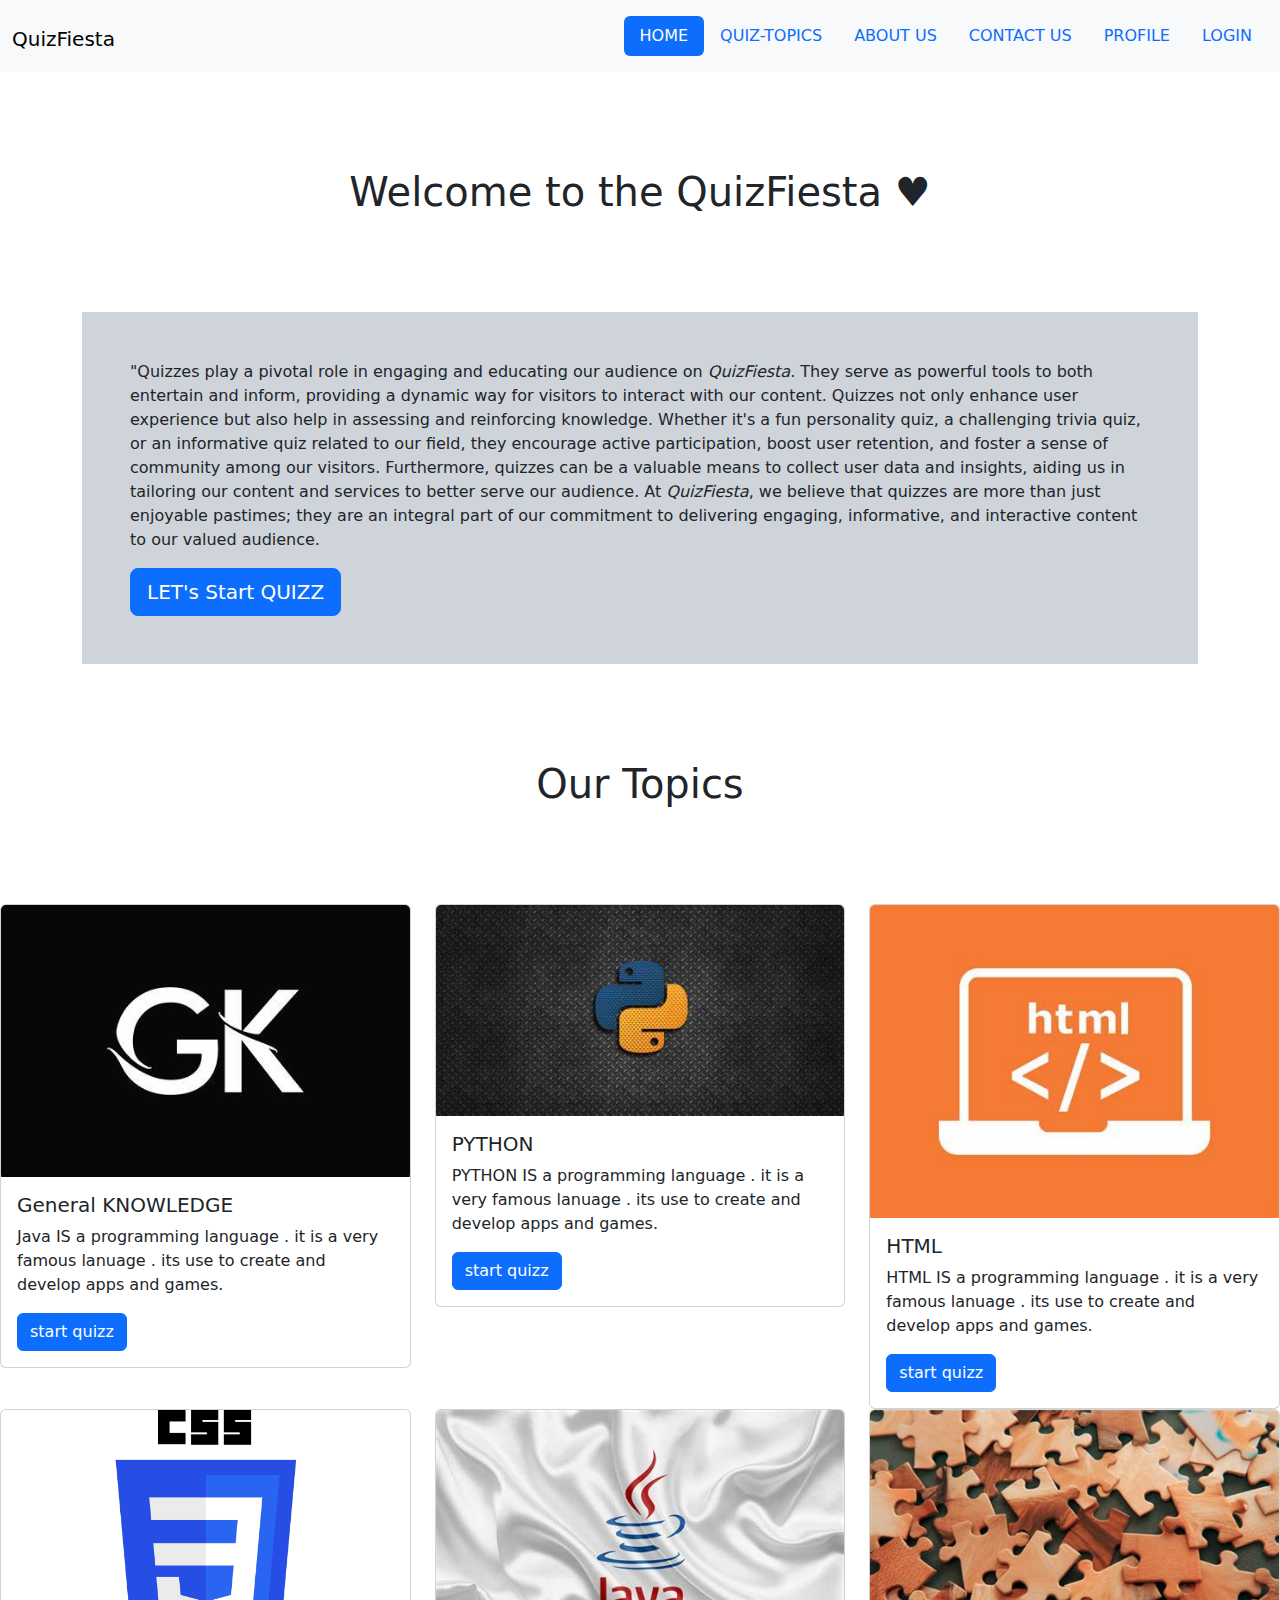
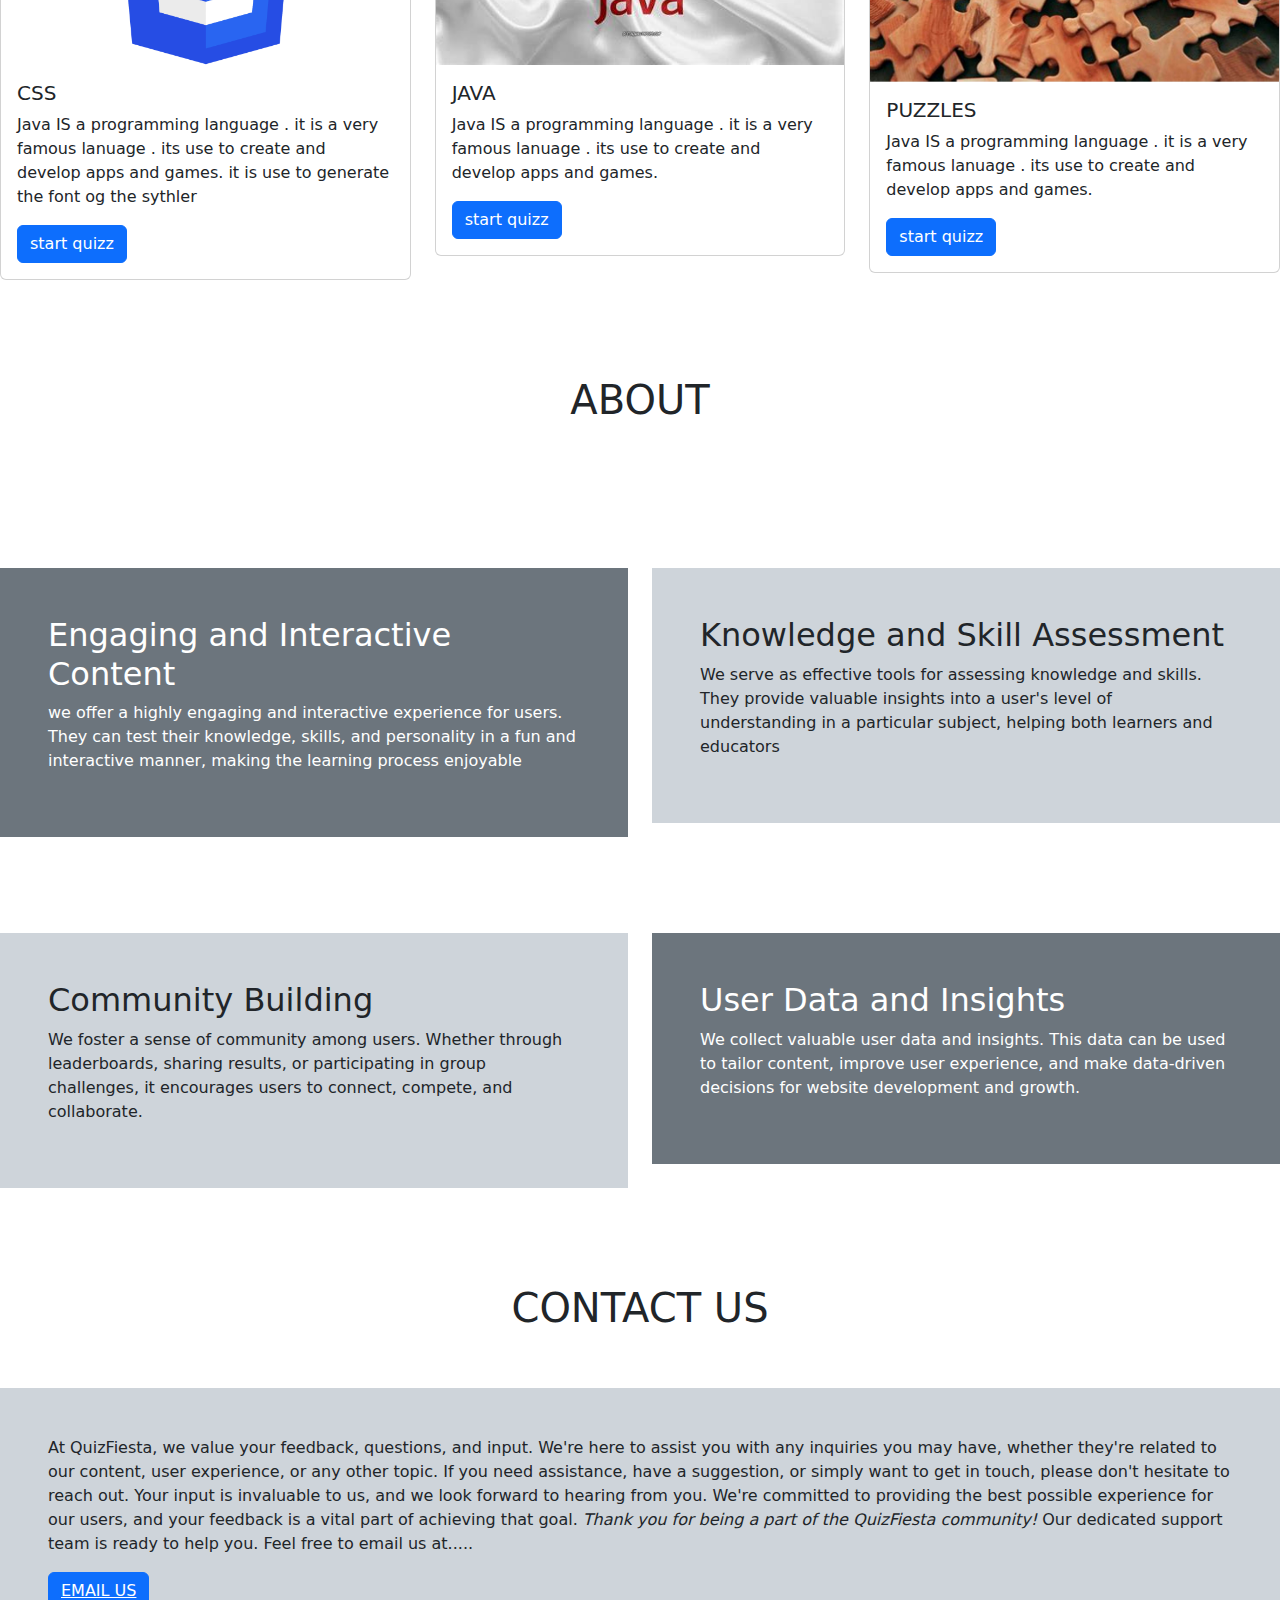
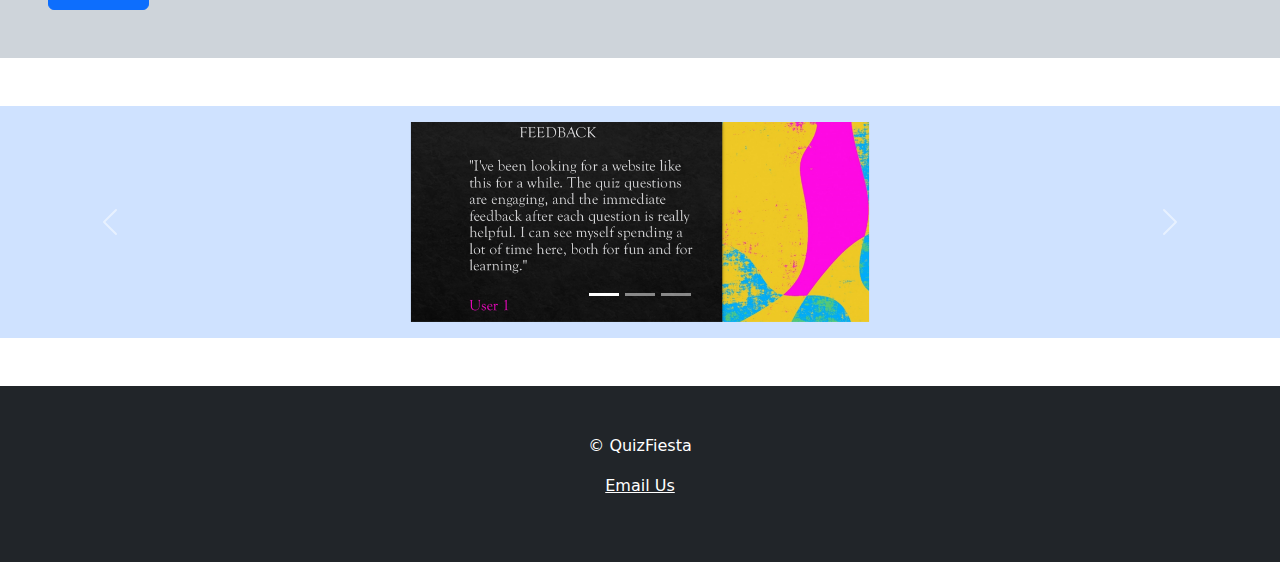
<file: QuizFrontend/index.html>
<!DOCTYPE html>
<html lang="en">

<head>
  <meta charset="UTF-8">
  <meta name="viewport" content="width=device-width, initial-scale=1.0">
  <title>Welcome to the Quiz</title>
  <link rel="stylesheet" href="styles.css">
  <link rel="stylesheet" href="css/bootstrap.min.css">
  <script src="js/bootstrap.min.js"></script>
</head>

<body>
  <header>
    <nav class="navbar bg-body-tertiary">
      <div class="container-fluid">
        <h1> <a class="navbar-brand">QuizFiesta</a> </h1>

        <ul class="nav nav-pills">
          <li class="nav-item">
            <a class="nav-link active" aria-current="page" href="index.html">HOME</a>
          </li>
          <li class="nav-item">
            <a class="nav-link" href="#tops">QUIZ-TOPICS</a>
          </li>
          <li class="nav-item">
            <a class="nav-link" href="#abt">ABOUT US</a>
          </li>
          <li class="nav-item">
            <a class="nav-link" href="#contact">CONTACT US</a>
          </li>
          <li class="nav-item">
            <a class="nav-link" href="profile.html">PROFILE</a>
          </li>
          <li class="nav-item">
            <a class="nav-link" data-bs-toggle="modal" data-bs-target="#loginModal">LOGIN</a>
          </li>
        </ul>
    </nav>
  </header>
  <main>
    <!--   MODAL BOX FOR  LOGIN  -->
    <div class="modal fade" id="loginModal" tabindex="-1" aria-labelledby="loginModalLabel" aria-hidden="true">
      <div class="modal-dialog">
        <div class="modal-content">
          <div class="modal-header">
            <h5 class="modal-title" id="loginModalLabel">Login</h5>
            <button type="button" class="btn-close" data-bs-dismiss="modal" aria-label="Close"></button>
          </div>
          <div class="container">
            <div class="form-container">
              <form id="login-form"> <br>
                <input type="text" id="username" placeholder=" Enter Your Username" required> <br>
                <input type="email" id="login-email" placeholder="Enter Your Email" required> <br>
                <button type="submit" class="btn btn-primary sub-btn">Login</button> <br> <br>
              </form>
            </div>
          </div>
        </div>
      </div>
    </div>
    <!-- WELCOME   MESSAGE AT START OF THE PAGE -->
    <div id="wel">
      <h2 id="welcome" class="fs-1 p-5 mt-5 mb-5 text-center"> Welcome to the QuizFiesta &#x2665; </h2>

      <div class="container">
        <div class="w-100 bg-dark-subtle p-5 nb-5">
          <p>
            "Quizzes play a pivotal role in engaging and educating our audience on <i>QuizFiesta</i>. They serve as
            powerful tools to both entertain and inform, providing
            a dynamic way for visitors to interact with our content. Quizzes not only enhance user experience
            but also help in assessing and reinforcing knowledge. Whether it's a fun personality quiz, a challenging
            trivia quiz, or an informative quiz related
            to our field, they encourage active participation, boost user retention, and foster a sense of community
            among
            our visitors. Furthermore, quizzes can
            be a valuable means to collect user data and insights, aiding us in tailoring our content and services to
            better serve our audience. At <i>QuizFiesta</i>, we believe that quizzes
            are more than just enjoyable pastimes; they are an integral part of our commitment to delivering engaging,
            informative, and interactive content to our valued audience.
          </p>
          <button type="button" class="btn btn-primary btn-lg"> LET's Start QUIZZ</button>
        </div>
      </div>
      <div id="tops">
        <h2 id="topics" class="fs-1 p-5 mt-5 mb-5 text-center"> Our Topics </h2>
        <div class="row">
          <!-- topic 1-->
          <div class="col">
            <div class="card">
              <img src="images/gk.jpeg" class="card-img-top" alt="GK">
              <div class="card-body">
                <h5 class="card-title">General KNOWLEDGE</h5>
                <p class="card-text"> Java IS a programming language . it is a very famous lanuage . its use to create
                  and
                  develop apps and games.</p>
                <a href="#loginModal" class="btn btn-primary " data-bs-toggle="modal">start quizz</a>
              </div>
            </div>
          </div>

          <div class="col">
            <!-- topic 2-->
            <div class="card">
              <img src="images/py.jpeg" class="card-img-top" alt="py">
              <div class="card-body">
                <h5 class="card-title">PYTHON</h5>
                <p class="card-text"> PYTHON IS a programming language . it is a very famous lanuage . its use to create
                  and
                  develop apps and games.</p>
                <a href="#" class="btn btn-primary">start quizz</a>
              </div>
            </div>
          </div>
          <div class="col">
            <!-- topic 3-->
            <div class="card">
              <img src="images/html.jpeg" class="card-img-top" alt="html">
              <div class="card-body">
                <h5 class="card-title">HTML</h5>
                <p class="card-text"> HTML IS a programming language . it is a very famous lanuage . its use to create
                  and
                  develop apps and games.</p>
                <a href="#" class="btn btn-primary">start quizz</a>
              </div>
            </div>
          </div>
        </div>
        <div class="row">
          <div class="col">
            <!-- topic 4-->
            <div class="card">
              <img src="images/CSS-Logo.png" class="card-img-top" alt="css">
              <div class="card-body">
                <h5 class="card-title">CSS</h5>
                <p class="card-text"> Java IS a programming language . it is a very famous lanuage . its use to create
                  and
                  develop apps and games. it is use to generate the font og the sythler</p>
                <a href="#" class="btn btn-primary">start quizz</a>
              </div>
            </div>
          </div>
          <!-- topic 5-->
          <div class="col">
            <div class="card">
              <img src="images/java.jpeg" class="card-img-top" alt="java">
              <div class="card-body">
                <h5 class="card-title">JAVA</h5>
                <p class="card-text"> Java IS a programming language . it is a very famous lanuage . its use to create
                  and
                  develop apps and games.</p>
                <a href="#" class="btn btn-primary">start quizz</a>
              </div>
            </div>
          </div>

          <div class="col">
            <!-- topic 6-->
            <div class="card">
              <img src="images/puzzle.jpeg" class="card-img-top" alt="maths">
              <div class="card-body">
                <h5 class="card-title">PUZZLES</h5>
                <p class="card-text"> Java IS a programming language . it is a very famous lanuage . its use to create
                  and
                  develop apps and games.</p>
                <a href="#" class="btn btn-primary">start quizz</a>
              </div>
            </div>
          </div>
        </div>
      </div>
    </div>
    <!-- ABOUT  -->
    <div id="abt">
      <h2 id="topics" class="fs-1 p-5 mt-5 mb-5 text-center"> ABOUT </h2>
      <div class="row">
        <div class="col-6">
          <div class="bg-secondary text-white p-5 mt-5 mb-5">
            <h2> Engaging and Interactive Content</h2>
            <p>we offer a highly engaging and interactive experience for users. They can test their knowledge, skills,
              and
              personality in a fun and interactive manner, making the learning process enjoyable</p>
          </div>
        </div>
        <div class="col-6">
          <div class="bg-dark-subtle p-5 mt-5 mb-5">
            <h2> Knowledge and Skill Assessment</h2>
            <p>We serve as effective tools for assessing knowledge and skills. They provide valuable insights into a
              user's level of understanding in a particular subject, helping both learners and educators</p>
          </div>
        </div>
        <div class="col-6">
          <div class="bg-dark-subtle  p-5 mt-5 mb-5">
            <h2>Community Building</h2>
            <p>We foster a sense of community among users. Whether through leaderboards, sharing results, or
              participating
              in group challenges, it encourages users to connect, compete, and collaborate.</p>
          </div>
        </div>
        <div class="col-6">
          <div class="bg-secondary text-white p-5 mt-5 mb-5">
            <h2>User Data and Insights</h2>
            <p>We collect valuable user data and insights. This data can be used to tailor content, improve user
              experience, and make data-driven decisions for website development and growth.</p>
          </div>
        </div>
      </div>
    </div>

    <!-- CONTACT US  -->
    <div id="contact">
      <h2 class="fs-1 p-5 at-5 ab-5 text-center"> CONTACT US </h2>
      <div class="w-100 bg-dark-subtle p-5 mb-5">
        <P>
          At QuizFiesta, we value your feedback, questions, and input.
          We're here to assist you with any inquiries you may have, whether they're related to our content,
          user experience, or any other topic. If you need assistance, have a suggestion,
          or simply want to get in touch, please don't hesitate to reach out.
          Your input is invaluable to us, and we look forward to hearing from you.
          We're committed to providing the best possible experience for our users, and your feedback is a vital part of
          achieving that goal.
          <i>Thank you for being a part of the QuizFiesta community! </i>
          Our dedicated support team is ready to help you. Feel free to email us at.....
        </P>
        <button type="button" class="btn btn-primary btm-lg "> <a href="mailto: hounsahil12345@gmail.com"
            class="text-white tex-decoration-none "> EMAIL US </a></button>
      </div>
    </div>
    <!--CAROUSEL FOR RATINGS  VIEW -->
    <div id="feedback" class="p-3 mb-2 bg-primary-subtle">
      <div id="carouselExampleCaptions" class="carousel slide" data-bs-ride="carousel">
        <div class="carousel-indicators">
          <button type="button" data-bs-target="#carouselExampleCaptions" data-bs-slide-to="0" class="active"
            aria-current="true" aria-label="Slide 1"></button>
          <button type="button" data-bs-target="#carouselExampleCaptions" data-bs-slide-to="1"
            aria-label="Slide 2"></button>
          <button type="button" data-bs-target="#carouselExampleCaptions" data-bs-slide-to="2"
            aria-label="Slide 3"></button>
        </div>
        <div class="carousel-inner">
          <div class="carousel-item active" data-bs-interval="3000">
            <img src="images/FEEDBACK1.png" class="img-centered" alt="fdimg1">
            <div class="carousel-caption d-none d-md-block">

            </div>
          </div>
          <div class="carousel-item" data-bs-interval="3000">
            <img src="images/FEEDBACK2.png" class="img-centered" alt="fdimg2">
            <div class="carousel-caption d-none d-md-block">
            </div>
          </div>
          <div class="carousel-item" data-bs-interval="3000">
            <img src="images/FEEDBACK3.png" class="img-centered" alt="fdimg3">
            <div class="carousel-caption d-none d-md-block">

            </div>
          </div>
        </div>
        <button class="carousel-control-prev" type="button" data-bs-target="#carouselExampleCaptions"
          data-bs-slide="prev">
          <span class="carousel-control-prev-icon" aria-hidden="true"></span>
          <span class="visually-hidden">Previous</span>
        </button>
        <button class="carousel-control-next" type="button" data-bs-target="#carouselExampleCaptions"
          data-bs-slide="next">
          <span class="carousel-control-next-icon" aria-hidden="true"></span>
          <span class="visually-hidden">Next</span>
        </button>
      </div>
    </div>

  </main>
  <footer class="bg-dark mt-5 p-5 text-white text-center" id="56">
    <p> &copy; QuizFiesta </p>
    <p> <a href="mailto: hounsahil12345@gmail.com" class="text-white"> Email Us</a></p>
  </footer>
  <script src="script.js"></script>
  <script src="https://code.jquery.com/jquery-3.6.0.min.js"></script>
  <script src="https://cdn.jsdelivr.net/npm/bootstrap@5.3.0/dist/js/bootstrap.min.js"></script>


</body>

</html>
</file>
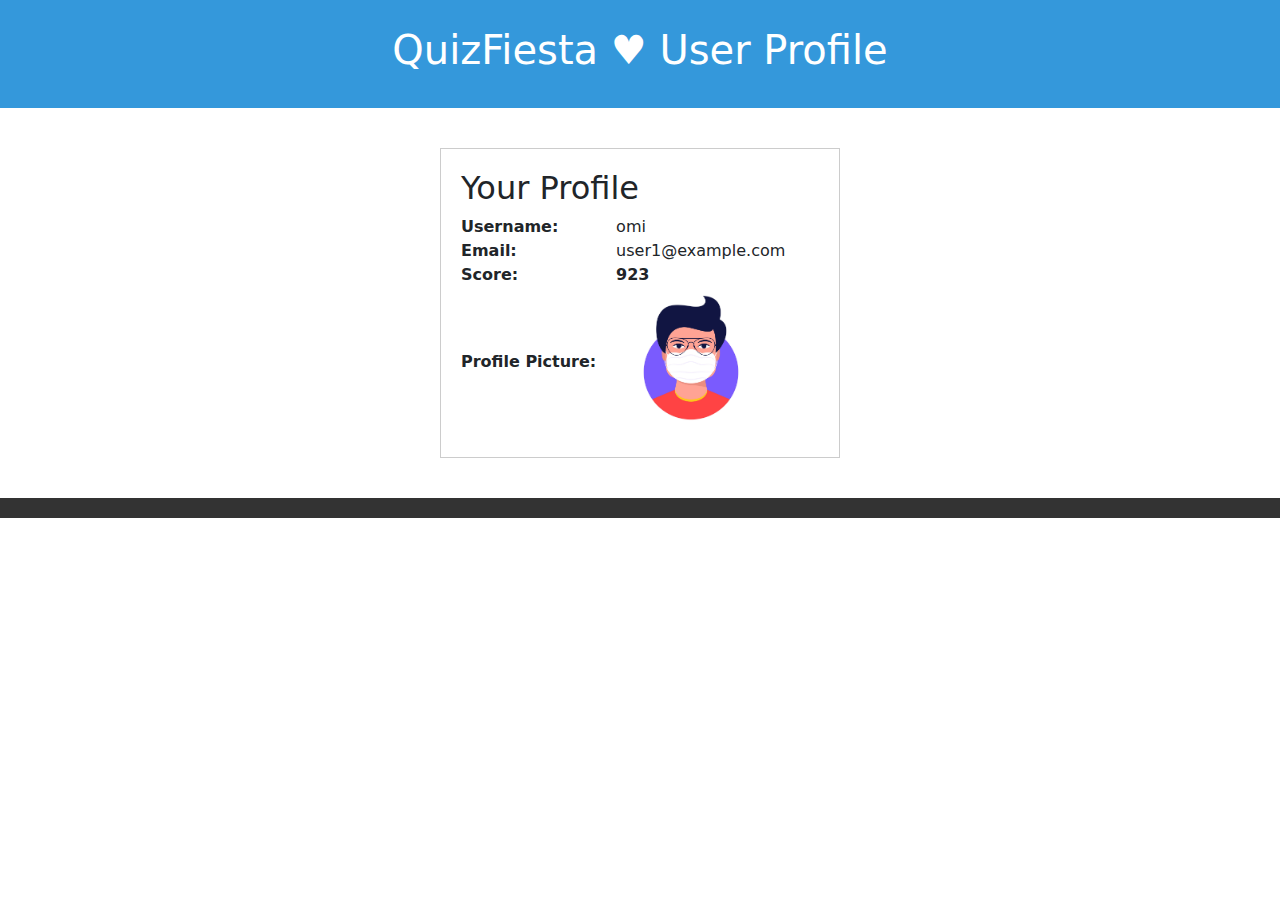
<file: QuizFrontend/profile.html>
<!DOCTYPE html>
<html>
<head>
    <meta charset="UTF-8">
    <meta name="viewport" content="width=device-width, initial-scale=1.0">
    <title>User Profile</title>
    <link rel="stylesheet" type="text/css" href="profile.css">
    <link rel="stylesheet" href="css/bootstrap.min.css">
    <script src="js/bootstrap.min.js"></script>
</head>
<body> 
   
    <header>
           <h2 class="fs-1 p-3 text-center "> QuizFiesta &#x2665;  User Profile</h2>
    </header>
    <main>
        <section id="profile">
            <h2>Your Profile</h2>
            <div>
                <label for="username">Username:</label>
                <span id="username">omi</span>
            </div>
            <div>
                <label for="email">Email:</label>
                <span id="email">user1@example.com</span>
            </div>
            <div>
                <label for="score">Score:</label>
                <span id="score"> <b>923</b></span>
            </div>
            <div>
                <label for="profile-picture">Profile Picture:</label>
                <img id="profile-picture" src="images/profile.jpg" alt="Profile Picture">
            </div>
        </section>
    </main>
    <footer>
    </footer>
    <script src="script.js"></script>
</body>
</html>
</file>
<file: QuizFrontend/styles.css>
/* Custom styles for the modal */
#loginModal {
  background: rgba(0, 0, 0, 0.8); /* Semi-transparent background */
}

.modal-content {
  background-color: #6686b8; /* Background color for the modal content */
  border-radius: 10px; /* Rounded corners for the modal */
}

.modal-header {
  background-color: #5f8fc3; /* Header background color */
  color: #c62f2f79; /* Header text color */
  border-top-left-radius: 10px; /* Rounded top-left corner */
  border-top-right-radius: 10px; /* Rounded top-right corner */
}

.modal-body {
  padding: 25px; /* Add padding to the body content */
}

.modal-footer {
  background-color: #f5f5f5; /* Footer background color */
  border-bottom-left-radius: 10px; /* Rounded bottom-left corner */
  border-bottom-right-radius: 10px; /* Rounded bottom-right corner */
  text-align: center; /* Center align the buttons */
  padding: 40px 0; /* Add padding to the bottom */
}
/* Custom styles for form elements */
#username, #login-email {
  width: 100%;
  padding: 10px;
  margin-bottom: 10px;
  border: 1px solid #ccc;
  border-radius: 5px;
}


.img-centered {
  max-height: 200px; /* Adjust the max height as needed */
  max-width: 800px;  /* Adjust the max width as needed */
  display: block;
  margin: 0 auto; /* Center the image horizontally */
}
</file>
<file: QuizFrontend/profile.css>
body {
    font-family: Arial, sans-serif;
    text-align: center;
    margin: 0;
    padding: 0;
}

header {
    background-color: #3498db;
    color: white;
   padding: 10px;
} 

main {
    padding: 20px;
}

section {
    border: 1px solid #ccc;
    padding: 20px;
    margin: 20px auto;
    max-width: 400px;
}

label {
    display: inline-block;
    width: 150px;
    font-weight: bold;
}

img {
    max-width: 150px;
}

button {
    background-color: #3498db;
    color: white;
    border: none;
    padding: 10px 20px;
    cursor: pointer;
}

footer {
    background-color: #333;
    color: white;
    padding: 10px;
}
</file>
